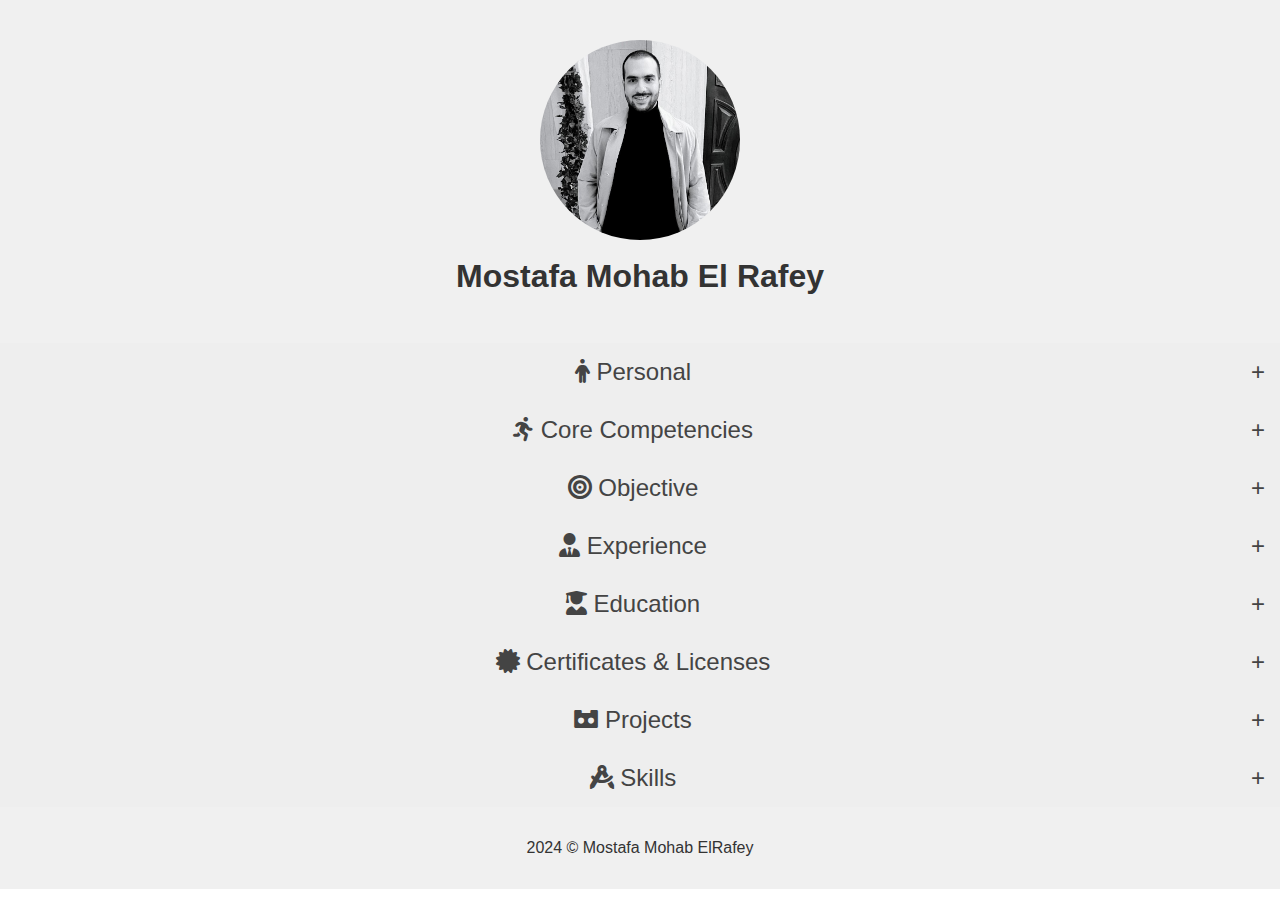
<file: index.html>
<!doctype html>
<html lang="en">
  <head>
    <meta charset="UTF-8" />
    <meta name="viewport" content="width=device-width, initial-scale=1.0" />
    <script src="index.js"></script>
    <title>Mostafa Mohab ElRafey - Resume</title>
    <link
      rel="icon"
      type="image/svg+xml"
      alt="Logo"
      href="assets/briefcase-solid.svg"
    />
    <link
      rel="icon"
      type="image/png"
      alt="Logo"
      href="assets/briefcase-solid.png"
    />
    <link rel="stylesheet" href="index.css" />
    <link
      rel="stylesheet"
      href="https://cdnjs.cloudflare.com/ajax/libs/font-awesome/6.4.2/css/all.min.css"
    />
  </head>

  <body>
    <header>
      <div class="container">
        <img src="assets/image.jpg" alt="Mostafa Mohab El Rafey" />
        <h1>Mostafa Mohab El Rafey</h1>
      </div>
    </header>
    <main>
      <section id="personal">
        <div class="container">
          <button class="accordion">
            <div class="acc-header-left">
            </div>
            <div class="acc-header-center"><i class="fa-solid fa-person">
            </i> Personal</div>
            <div class="acc-header-right">+</div>
          </button>

          <div class="accordion-content">
            <p>
            <h2>Senior Test Automation Engineer</h2>
            </p>
              
            <div class="contact-links">
              <p>
                <i class="fa-solid fa-mobile-screen-button" alt="Logo"></i> 
                <a href="tel:+201283498818"> +201283498818</a>
              </p>
              
              <p>
                <i class="fa-solid fa-at" alt="Logo"></i>
                <a href="mailto:mostafa_mohab18@hotmail.com">mostafa_mohab18@hotmail.com</a>
              </p>
              
              <p>
                <i class="fa-solid fa-location-dot" alt="Logo"></i>
                <a>Cairo , Egypt</a>
              </p>
              
            </div>
            <div class="social-links">
              <a
                href="https://www.linkedin.com/in/mostafamohab"
                target="_blank"
                title="LinkedIn"
                ><i class="fab fa-linkedin" alt="Logo"></i
              ></a>
              <a
                href="https://github.com/mostafamohab"
                target="_blank"
                title="GitHub"
                ><i class="fab fa-github" alt="Logo"></i
              ></a>
              <a
                href="assets/Mostafa%20Mohab%20CV%202024.pdf "
                download
                class="download-link"
                target="_blank"
                title="CV Download"
                ><i class="fa fa-cloud-download" alt="Logo"></i
              ></a>
            </div>
          </div>
        </div>
      </section>

      <section id="competencies">
        <div class="container">
          <button class="accordion">
            <div class="acc-header-left">
            </div>
            <div class="acc-header-center"> <i class="fa-solid fa-person-running"></i> Core Competencies</div>
            <div class="acc-header-right">+</div>
          </button>

          <div class="accordion-content">
            <div class="Competencies-links">
              <div>
                <div>
                  <a target="_blank"><i class="fa-solid fa-book-open-reader" alt="Logo"></i></a>
                  <a target="_blank"> Self Learning</a>
                </div>

                <br />
                <div>
                  <a target="_blank"><i class="fa-solid fa-handshake" alt="Logo"></i></a>
                  <a target="_blank"> Communication</a>
                </div>

                <br />
                <div>
                  <a target="_blank"><i class="fa-solid fa-hourglass-half" alt="Logo"></i></a>
                  <a target="_blank"> Time Management</a>
                </div>
                
                <br />
                <div>
                  <a target="_blank"><i class="fa-solid fa-people-group" alt="Logo"></i></a>
                  <a target="_blank"> Team Player</a>
                </div>

                <br />
                <div>
                  <a target="_blank"><i class="fa-solid fa-shield-halved" alt="Logo"></i></a>
                  <a target="_blank"> Dependability</a>
                </div>
                
                <br />
                <div>
                  <a target="_blank"><i class="fa-solid fa-compass" alt="Logo"></i></a>
                  <a target="_blank"> Goal Oriented</a>
                </div>
                
              </div>
            </div>
          </div>
        </div>
      </section>

      <section id="objective">
        <div class="container">
          <button class="accordion">
            <div class="acc-header-left">
            </div>
            <div class="acc-header-center"><i class="fa-solid fa-bullseye"></i> Objective</div>
            <div class="acc-header-right">+</div>
          </button>
          <div class="accordion-content">
            <p>
            An experienced Software Quality Assurance Professional 
            seeking a Senior / Staff Test Automation Engineer role to utilize
            my skills in delivering high-quality solutions, improving performance,
            and ensuring client satisfaction through exceptional quality standards.
            </p>
          </div>
        </div>
      </section>

      <section id="experience">
        <div class="container">
          <button class="accordion">
            <div class="acc-header-left">
            </div>
            <div class="acc-header-center"><i class="fa-solid fa-user-tie"></i> Experience</div>
            <div class="acc-header-right">+</div>
          </button>
          <div class="accordion-content">
            <div class="timeline">
              <div class="timeline-item">
                <div class="timeline-content">
                  <h4 class="timeline-title">
                    Senior Test Automation Engineer
                  </h4>
                  <p class="timeline-company">
                    Vodafone Intelligent Solution (_VOIS - Web Factory -
                    Germany) | APR 2021 - Present | 4 Years
                  </p>
                  <ul class="timeline-responsibilities">
                    <li>
                    Execute key responsibilities as a Senior Software Test Automation Engineer in a corporate-scale organization,
                    utilizing Agile and SAFe Agile methodologies. Serve as a senior-level tester within a squad operating as part of a large-scale team,
                    contributing to multiple company projects. Employ a wide range of testing techniques, including full functional manual and automation testing,
                    experience-based testing, and API functional testing. Collaborate closely with business owners, representatives, and stakeholders to address customer business inquiries.
                    Specialize in testing and quality assurance for telecommunication systems, software development projects, and e-commerce management platforms for large enterprises,
                    focusing on mobile and web-based products and services.

                    </li>
                  </ul>
                </div>
              </div>

              <div class="timeline-item">
                <div class="timeline-content">
                  <h4 class="timeline-title">
                    Senior Software Quality Control Engineer
                  </h4>
                  <p class="timeline-company">
                    LinK TSP | OCT 2020 - JAN 2021 | 3 Months
                  </p>
                  <ul class="timeline-responsibilities">
                    <li>
                    Execute key responsibilities as a Senior Software Quality Control Engineer in a startup-sized organization,
                    utilizing waterfall and V-Model methodologies. Operate as a senior-level tester within a team managing multiple company projects.
                    Employ a range of testing techniques, including scripted exploratory testing, experience-based testing, detailed checklists, and API functional testing.
                    Collaborate with business representatives to address customer inquiries and ensure alignment with business goals.
                    Specialize in quality assurance for e-commerce management systems tailored to custom-made businesses,
                    focusing on delivering exceptional results for mobile and web-based products and services.

                    </li>
                  </ul>
                </div>
              </div>

              <div class="timeline-item">
                <div class="timeline-content">
                  <h4 class="timeline-title">
                    Software Quality Control Engineer
                  </h4>
                  <p class="timeline-company">
                    Envnt (Codelab) | MAY 2018 - SEP 2020 | 2.5 Years
                  </p>
                  <ul class="timeline-responsibilities">
                    <li>
                    Fulfill core responsibilities as a Mid-level Software Quality Control Engineer in a mid-sized organization, leveraging Incremental,
                    V-Model, and Agile methodologies. Contribute as a mid-level tester within a team managing multiple company products and projects.
                    Utilize manual testing and API functional testing techniques to ensure product quality and performance. 
                    Collaborate with business representatives to address customer inquiries and align solutions with business needs.
                    Focus on quality assurance for incident management, workflow management, digital transformation,
                    and large-scale enterprise solutions for mobile and web-based products and services.
                    
                    </li>
                  </ul>
                </div>
              </div>

              <div class="timeline-item">
                <div class="timeline-content">
                  <h4 class="timeline-title">
                    Software Quality Control Engineer
                  </h4>
                  <p class="timeline-company">
                    IXDev UK | OCT 2017 - APR 2018 | 8 Months
                  </p>
                  <ul class="timeline-responsibilities">
                    <li>
                    Execute key responsibilities as a Software Quality Control Engineer in a startup-sized organization,
                    utilizing the waterfall methodology. Serve as the sole tester in the organization, 
                    employing exploratory testing techniques to ensure the quality and reliability of web-based products and services.
                    Collaborate with business representatives to address inquiries from a business perspective,
                    focusing on solutions for management systems, educational platforms, and small-sized businesses.

                    </li>
                  </ul>
                </div>
              </div>

              <div class="timeline-item">
                <div class="timeline-content">
                  <h4 class="timeline-title">
                    Software Quality Control Intern
                  </h4>
                  <p class="timeline-company">
                    IXDev UK | SEP 2017 - OCT 2017 | 1 Month
                  </p>
                  <ul class="timeline-responsibilities">
                    <li>
                    Fulfill core responsibilities as a Software Quality Control Engineer Intern in a startup-sized organization,
                    contributing to quality assurance processes and supporting the delivery of reliable and high-performing solutions.
                    
                    </li>
                  </ul>
                </div>
              </div>
            </div>
          </div>
        </div>
      </section>

      <section id="education">
        <div class="container">
          <button class="accordion">
            <div class="acc-header-left">
            </div>
            <div class="acc-header-center"><i class="fa-solid fa-user-graduate"></i> Education</div>
            <div class="acc-header-right">+</div>
          </button>
          <div class="accordion-content">
            <ul>
              <li>
                <h4>
                  Bachelor of Science - Faculty of Informatics and Computer
                  Science - Software Engineering Major
                </h4>
                <p>
                  The British University in Egypt | Loughborough University |
                  2017
                </p>
              </li>
              <li>
                <h4>General High School Education</h4>
                <p>
                  The English School in Cairo (E.S.C.) | ElNasr Language Schools
                  | 2013
                </p>
              </li>
            </ul>
          </div>
        </div>
      </section>

      <section id="certificates">
        <div class="container">
          <button class="accordion">
            <div class="acc-header-left">
            </div>
            <div class="acc-header-center"><i class="fa-solid fa-certificate"></i> Certificates & Licenses</div>
            <div class="acc-header-right">+</div>
          </button>
          <div class="accordion-content">
            <ul>
              <li>
                <h4>IC Agile Certified Professional Agile Testing (ICP-TST)</h4>
                <span>Vidscola</span>
                <span>02/2022 - Present</span>
              </li>
              <li>
                <h4>Scrum Foundation Professional Certificate (SFPC)</h4>
                <span>CertiProf</span>
                <span>08/2020 - Present</span>
                <span>Certificate Code: 43820647</span>
              </li>

              <li>
                <h4>German - A1</h4>

                <span>(ÄDK) - Egyptian German cultural center</span>
                <span>02/2020 - Present</span>
              </li>

              <li>
                <h4>
                  ISTQB Certified Tester Foundation Level - Agile Extension
                  (CTFL-AT)
                </h4>
                <span>01/2019 - Present</span>
                <span>Software Engineering Competence Center (SECC)</span>
                <span>Certificate Code: 190122005</span>
              </li>

              <li>
                <h4>ISTQB Foundation Level (CTFL)</h4>
                <span>11/2017 - Present</span>
                <span>Software Engineering Competence Center (SECC)</span>
                <span>Certificate Code: 171102051</span>
              </li>
            </ul>
          </div>
        </div>
      </section>
      <section id="projects">
        <div class="container">
          <button class="accordion">
            <div class="acc-header-left">
            </div>
            <div class="acc-header-center"><i class="fa-brands fa-simplybuilt"></i> Projects</div>
            <div class="acc-header-right">+</div>
          </button>
          <div class="accordion-content">
            <div class="project-categories">
              <h4>
              <div>
                  <button class="accordion">
                    <div class="acc-header-left"></div>
                    <div class="acc-header-center">VOIS</div>
                    <div class="acc-header-right">+</div>
                  </button>

                  <div class="accordion-content">
                    <ul>
                      <li>Blue Marble - Online Shop </li>
                      <p>E-Commerce - Web Application and Services (DE)</p>

                      <li>E-Shop &ndash; Device Overview Page</li>
                      <p>E-Commerce - Web Application and Services (DE)</p>

                      <li>Mobile Number Porting</li>
                      <p>
                        Telecommunications - Web Application and Services (DE)
                      </p>

                      <li>Net Assistant Chatbot and Ticketing System</li>
                      <p>
                        Telecommunications , Chatbot and Ticketing Management
                        System- Web Application and Services (DE)
                      </p>

                      <li>Mein Vodafone</li>
                      <p>
                        Telecommunications - Web Application , Portal and
                        Services (DE)
                      </p>

                      <li>Brix Components</li>
                      <p>Component Testing - Web and Mobile Components (DE)</p>
                    </ul>
                  </div>
              </div>
              </h4>

              <h4>
              <div>
                  <button class="accordion">
                    <div class="acc-header-left"></div>
                    <div class="acc-header-center">Link TSP</div>
                    <div class="acc-header-right">+</div>
                  </button>

                  <div class="accordion-content">
                    <ul>
                      <li>
                        &Eacute;toile - Exploratory Testing and Checklist Based
                      </li>
                      <p>(E-Commerce - Mobile Application) (EG)</p>

                      <li>El Abd - Exploratory Testing and Checklist Based</li>
                      <p>
                        (E-Commerce - Mobile App, Website and Call Center
                        System)(EG)
                      </p>

                      <li>
                        Concrete - Exploratory Testing and Checklist Based
                      </li>
                      <p>(E-Commerce - Website) (EG)</p>

                      <li>FRG - Exploratory Testing and Checklist Based</li>
                      <p>(E-Commerce - Website) (EG)</p>

                      <li>
                        Ghaya Pharmacy - Exploratory Testing and Checklist Based
                      </li>
                      <p>
                        (E-Commerce - Online Pharmacy Management System - Mobile
                        Appliction) (KSA)
                      </p>
                    </ul>
                  </div>
              </div>
              </h4>

              <h4>
              <div>
                  <button class="accordion">
                    <div class="acc-header-left"></div>
                    <div class="acc-header-center">Envnt</div>
                    <div class="acc-header-right">+</div>
                  </button>

                  <div class="accordion-content">
                    <ul>
                      <li>
                        General Authority of Zakat and Taxes - Operations Center
                        (Operations Room, AVL &amp; Chatting)
                      </li>
                      <p>
                        (Vehicle Tracking and Monitoring System - Web &amp;
                        Mobile Applications) (KSA)
                      </p>

                      <li>Ministry Of Transport - Bravo</li>
                      <p>
                        ( Transportation Management System - Website and Mobile
                        Appication)(KSA)
                      </p>

                      <li>Bravo - Agile Product</li>
                      <p>
                        (Workflow Management System for Inspectors , Contractors
                        and Supervisors- Website and Mobile Applications) [KSA]
                      </p>

                      <li>General Authority of Zakat and Taxes (VAT/EXCISE)</li>
                      <p>
                        (Vehicle Tracking and Monitoring System - Website)(KSA)
                      </p>

                      <li>MBRGI - Usability Testing Only</li>
                      <p>(Yearbook Achievments System - Website)(UAE)</p>

                      <li>
                        Ministry Of Transport - LMS - Contractor License
                        Services
                      </li>
                      <p>
                        (Contractor Licensing Management Services - Website and
                        Portal) (KSA)
                      </p>
                    </ul>
                  </div>
              </div>
              </h4>

              <h4>
              <div>
                  <button class="accordion">
                    <div class="acc-header-left"></div>
                    <div class="acc-header-center">IXDev UK</div>
                    <div class="acc-header-right">+</div>
                  </button>

                  <div class="accordion-content">
                    <ul>
                      <li>IX ERP, CRM, CP, POS, IX Edu and Stem Education</li>
                      <p>
                        (Small and Medium-sized Enterprise Management Systems -
                        Websites)(EG)
                      </p>
                    </ul>
                  </div>
              </div>
              </h4>
            </div>
          </div>
        </div>
      </section>

      <section id="skills">
        <div class="container">
          <button class="accordion">
            <div class="acc-header-left">
            </div>
            <div class="acc-header-center"><i class="fa-solid fa-compass-drafting"></i> Skills</div>
            <div class="acc-header-right">+</div>
          </button>
          <div class="accordion-content">
            <div class="skill-categories">
              
              <h4>
              <div>
                  <button class="accordion">
                    <div class="acc-header-left"></div>
                    <div class="acc-header-center">Technical Skills</div>
                    <div class="acc-header-right">+</div>
                  </button>

                  <div class="accordion-content">
                    <ul>
                      <li>ISTQB FL</li>
                      <li>Agile</li>
                      <li>V-Model</li>
                      <li>Business Requirements Analysis</li>
                      <li>SDLC</li>
                      <li>STLC</li>
                      <li>Bug Lifecycle</li>
                      <li>Test Automation</li>
                      <li>API Testing</li>
                      <li>System Testing</li>
                      <li>System Integration Testing</li>
                      <li>Exploratory Based Testing</li>
                      <li>Smoke Testing</li>
                      <li>Regression Testing</li>
                      <li>End to End Testing</li>
                      <li>Build Verification Testing</li>
                      <li>UAT Testing</li>
                      <li>Usability Testing</li>
                      <li>Mobile Testing</li>
                      <li>Component Testing</li>
                      <li>Testing Estimations</li>
                    </ul>
                  </div>
              </div>
              </h4>

              <h4>
              <div>
                  <button class="accordion">
                    <div class="acc-header-left"></div>
                    <div class="acc-header-center">Soft Skills</div>
                    <div class="acc-header-right">+</div>
                  </button>

                  <div class="accordion-content">
                    <ul>
                      <li>Time Management</li>
                      <li>Communication</li>
                      <li>Collaboration</li>
                      <li>Organization Skills</li>
                      <li>Self-Driven</li>
                      <li>Presentation Skills</li>
                      <li>Self-Motivated</li>
                      <li>Attention to Details</li>
                      <li>Energetic</li>
                      <li>Problem Solving</li>
                    </ul>
                  </div>
              </div>
              </h4>

              <h4>
              <div>
                  <button class="accordion">
                    <div class="acc-header-left"></div>
                    <div class="acc-header-center">Tools</div>
                    <div class="acc-header-right">+</div>
                  </button>

                  <div class="accordion-content">
                    <ul>
                      <li>Azure DevOps</li>
                      <li>Jira</li>
                      <li>Microsoft Office</li>
                      <li>Prezi</li>
                      <li>GIT</li>
                      <li>Selenium Grid</li>
                      <li>Shaft Engine</li>
                      <li>Selenium</li>
                      <li>JSON</li>
                      <li>Maven</li>
                      <li>TestNG</li>
                      <li>POM</li>
                      <li>Robot Framework</li>
                      <li>Requests Library</li>
                      <li>Postman</li>
                      <li>Apache POI</li>
                      <li>Rest Assured APIs</li>
                    </ul>
                  </div>
              </div>
              </h4>
              
<h4>
              <div>
                  <button class="accordion">
                    <div class="acc-header-left"></div>
                    <div class="acc-header-center">Programming</div>
                    <div class="acc-header-right">+</div>
                  </button>

                  <div class="accordion-content">
                    <ul>
                      <li>Java</li>
                      <li>Python</li>
                      <li>HTML</li>
                      <li>CSS</li>
                      <li>JavaScript</li>
                      <li>SQL</li>
                      <li>Linux</li>
                    </ul>
                  </div>
              </div>
</h4>
              
<h4>
              <div>
                  <button class="accordion">
                    <div class="acc-header-left"></div>
                    <div class="acc-header-center">Languages</div>
                    <div class="acc-header-right">+</div>
                  </button>

                  <div class="accordion-content">
                    <ul>
                      <li>Arabic: Native</li>
                      <li>English: Fluent</li>
                      <li>German: Basic</li>
                    </ul>
                  </div>
              </div>
</h4>
            </div>
          </div>
        </div>
      </section>
    </main>

    <footer>
      <p>2024 &copy; Mostafa Mohab ElRafey</p>
    </footer>
  </body>
</html>
</file>
<file: index.css>
/* Basic styling for the entire page */
body {
  font-family: Arial, sans-serif;
  margin: 0;
  padding: 0;
  line-height: 10px;
  color: #333;
  box-sizing: border-box;
}

/* Header styling */
header {
  text-align: center;
  padding: 40px 0;
  background-color: #f0f0f0;
}

/*profile picture styling*/
header img {
  width: 200px;
  height: 200px;
  border-radius: 50%;
  margin-bottom: 10px;
}

.accordion {
  background-color: #eee;
  color: #444;
  cursor: pointer;
  padding: 15px 15px 15px 15px;
  width: 100%;
  text-align: center;
  border: none;
  outline: none;
  transition: 0.4s;
  font-size: x-large;
  font-family: Arial, sans-serif;
  display: inline-flex;
  justify-content: space-between;
}

.active,
.accordion:hover {
  background-color: #ccc;
}

.accordion-content {
  background: #ffffff;
  padding: 40px;
  display: none;
  border-radius: 5px;
  line-height: 1.3;
}

.panel {
  padding: 0 18px;
  background-color: white;
  display: none;
  overflow: hidden;
}

/* Section styling */
section {
  padding: 0 0;
}

section:last-child {
  margin-bottom: 0;
}

section h2 {
  text-align: center;
  margin-bottom: 20px;
}

.container {
  max-width: 1280px;
  margin: auto auto;
  padding: 0;
}

.social-links a {
  margin: 0 10px;
  color: #333;
  font-size: 24px;
  text-decoration: none;
  text-align: center;
}

.social-links a:hover {
  color: #333;
  font-size: 30px;
  text-decoration: none;
  text-align: center;
}

.contact-links a:hover {
  color: #333;
  font-size: 20px;
  text-decoration: none;
  text-align: left;
}

/* Timeline styling (for Experience section) */
.timeline {
  position: relative;
}

.timeline-item {
  position: relative;
  margin-bottom: 40px;
  width: auto;
}

.timeline-content .timeline-title {
  font-weight: bold;
  font-size: 1em;
  margin-bottom: 5px;
}

.timeline-content .timeline-company {
  color: #666;
  font-style: italic;
  font-size: 1em;
  margin-bottom: 5px;
}

.timeline-content .timeline-responsibilities li {
  font-size: 1em;
  margin-bottom: 5px;
}

/* personal styling */
#personal .accordion-content {
  justify-content: space-around;
  font-size: 15px;
  text-align: center;
}

#personal p {
  text-align: center;
}

/* Competencies styling */
#competencies .accordion-content {
  justify-content: space-around;
  font-size: 15px;
  text-align: center;
}

/* objective styling */
#objective .accordion-content {
  justify-content: space-around;
  font-size: 15px;
  text-align: center;
}

/* experience styling */
#experience .accordion-content {
  justify-content: space-around;
  font-size: 15px;
  text-align: left;
}

#experience p {
  text-align: left;
}

/* education styling */
#education .accordion-content {
  justify-content: space-around;
  font-size: 15px;
  text-align: left;
}

#education p {
  text-align: left;
}

/* certificates styling */
#certificates .accordion-content {
  justify-content: center;
  font-size: 15px;
  text-align: left;
}

#certificates p {
  text-align: left;
}

/* projects styling */
#projects .accordion-content {
  justify-content: center;
  font-size: 18px;
  text-align: left;
  font-weight: normal;
}

#projects p {
  text-align: left;
}

/* skills styling */
#skills .accordion-content {
  justify-content: center;
  font-size: 18px;
  text-align: left;
  font-weight: normal;
}

#skills .button.accordion-content {
  justify-content: center;
  font-size: 15px;
  text-align: left;
  font-weight: normal;
}

.social-links {
  text-align: center;
}

/* social icons div text alignment*/
.social-links > div {
  text-align: center;
}

.contact-links {
  text-align: center;
}

/* contact link icons div text alignment*/
.contact-links > div {
  text-align: center;
}

/* project categories styling */
.project-categories {
  display: contents;
  justify-content: center;
  font-size: 1em;
  text-align: left;
  width: 100%;
}

/* Skill categories styling */
.skill-categories {
  display: contents;
  justify-content: center;
  font-size: 1em;
  text-align: left;
  width: 100%;
}

/* skills styling */
.skill-categories .accordion-content {
  justify-content: center;
  font-size: 1em;
  text-align: left;
  font-weight: normal;
}

/* Footer styling */
footer {
  background-color: #f0f0f0;
  text-align: center;
  padding: 20px 0;
}

/* Competencies icons styling */
.Competencies-links a {
  margin: 0 0;
  color: #333;
  /* Adjust icon color as needed */
  font-size: 25px;
  /* Adjust icon size as needed */
  text-align: left;
}

.Competencies-links a:hover {
  color: #007bff;
  cursor: pointer;
}

/* Contact links icons styling */
.contact-links a {
  margin: 0 10px;
  color: #333;
  /* Adjust icon color as needed */
  font-size: 20px;
  /* Adjust icon size as needed */
  text-align: center;
}

/* Downloaf icon styling */
.download-link a {
  margin: 0 10px;
  color: #007bff;
  /* Adjust icon color as needed */
  font-size: 50px;
  /* Adjust icon size as needed */
  text-decoration: none;
  text-align: center;
}

.download-link a:hover {
  color: #007bff;
}
</file>
